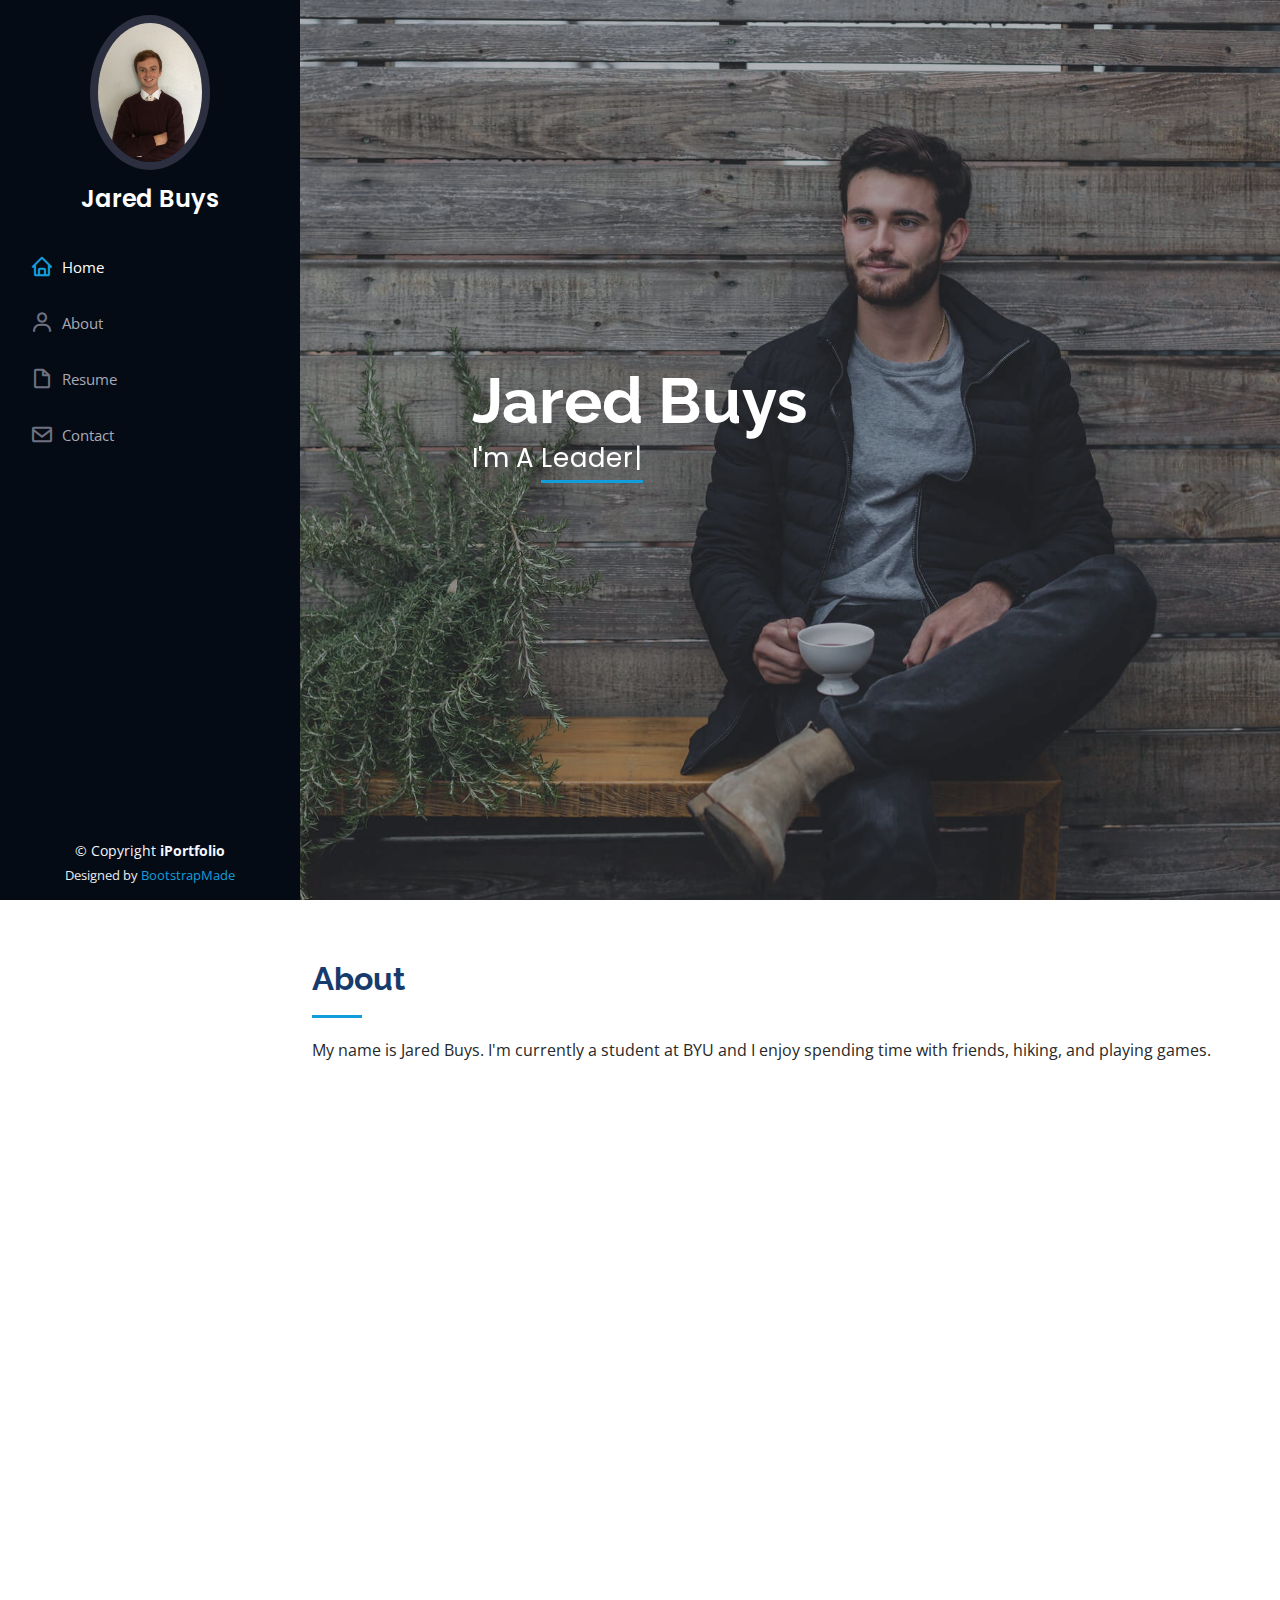
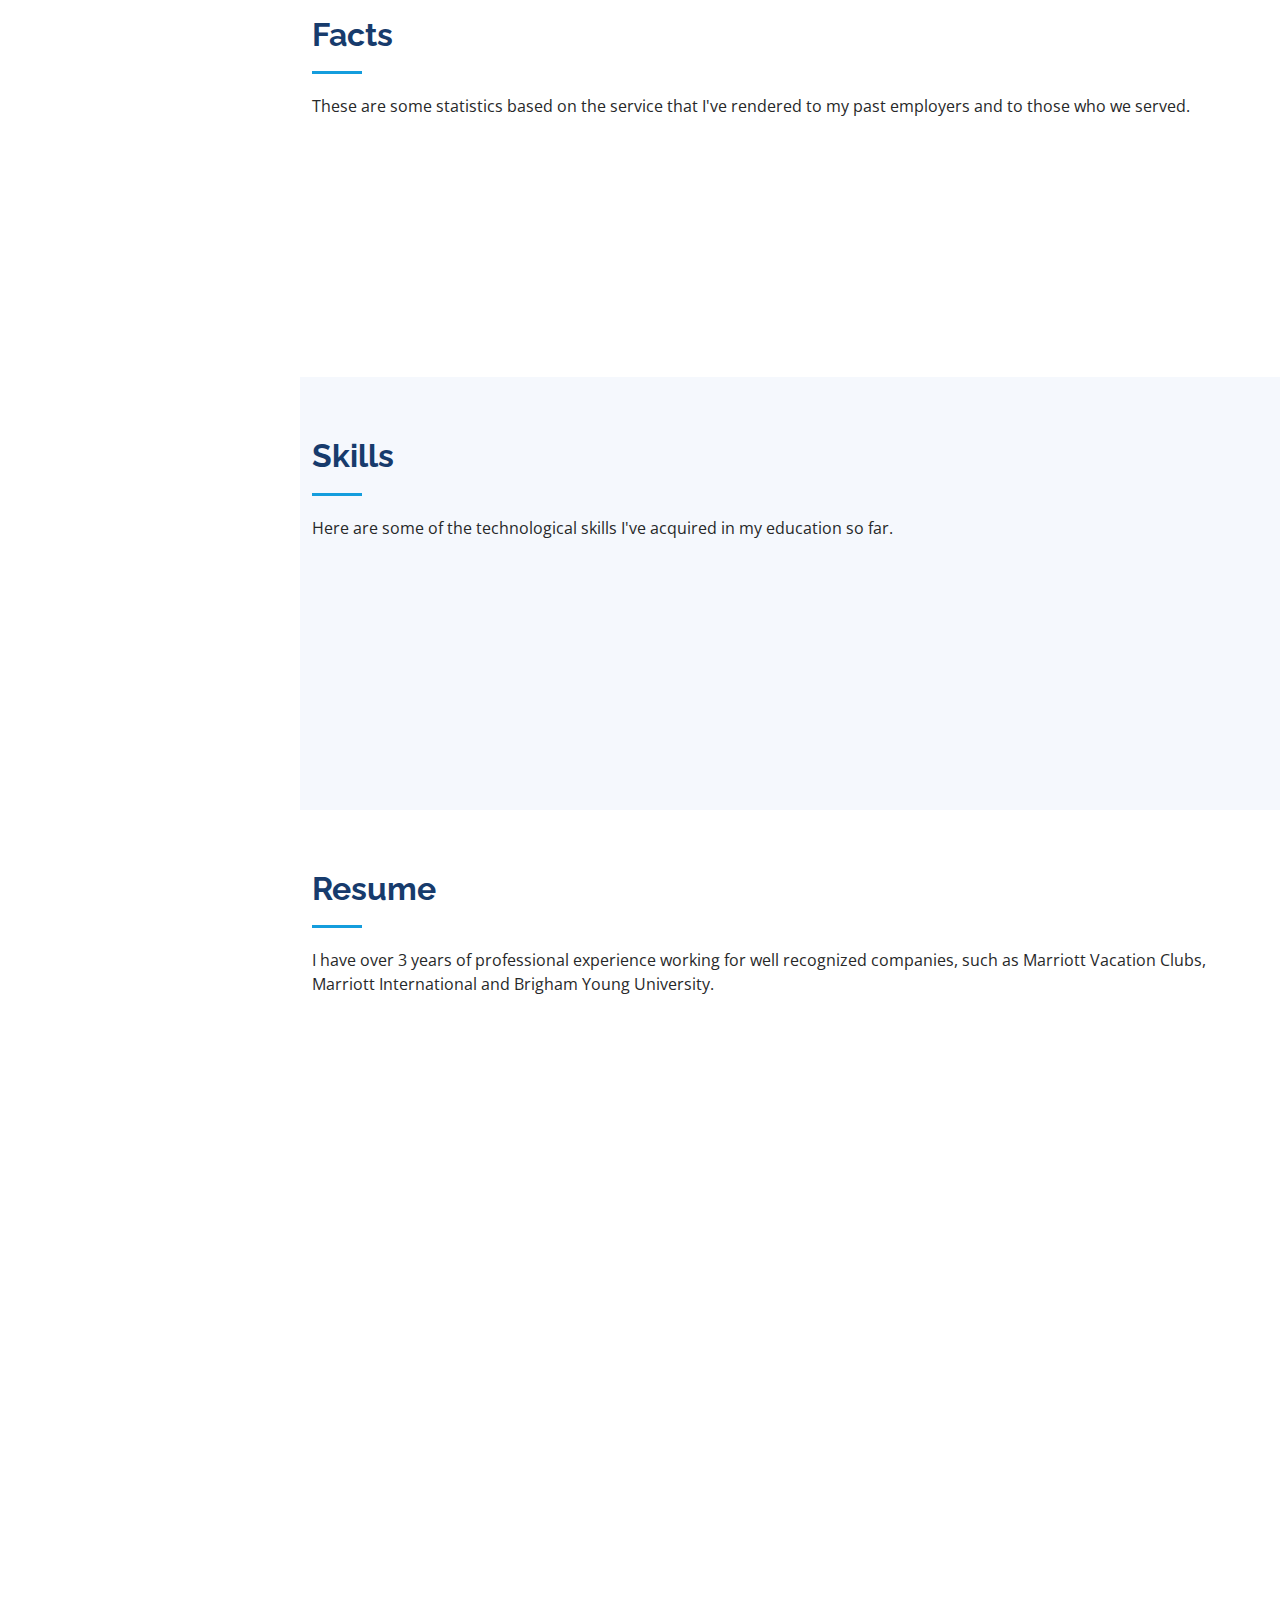
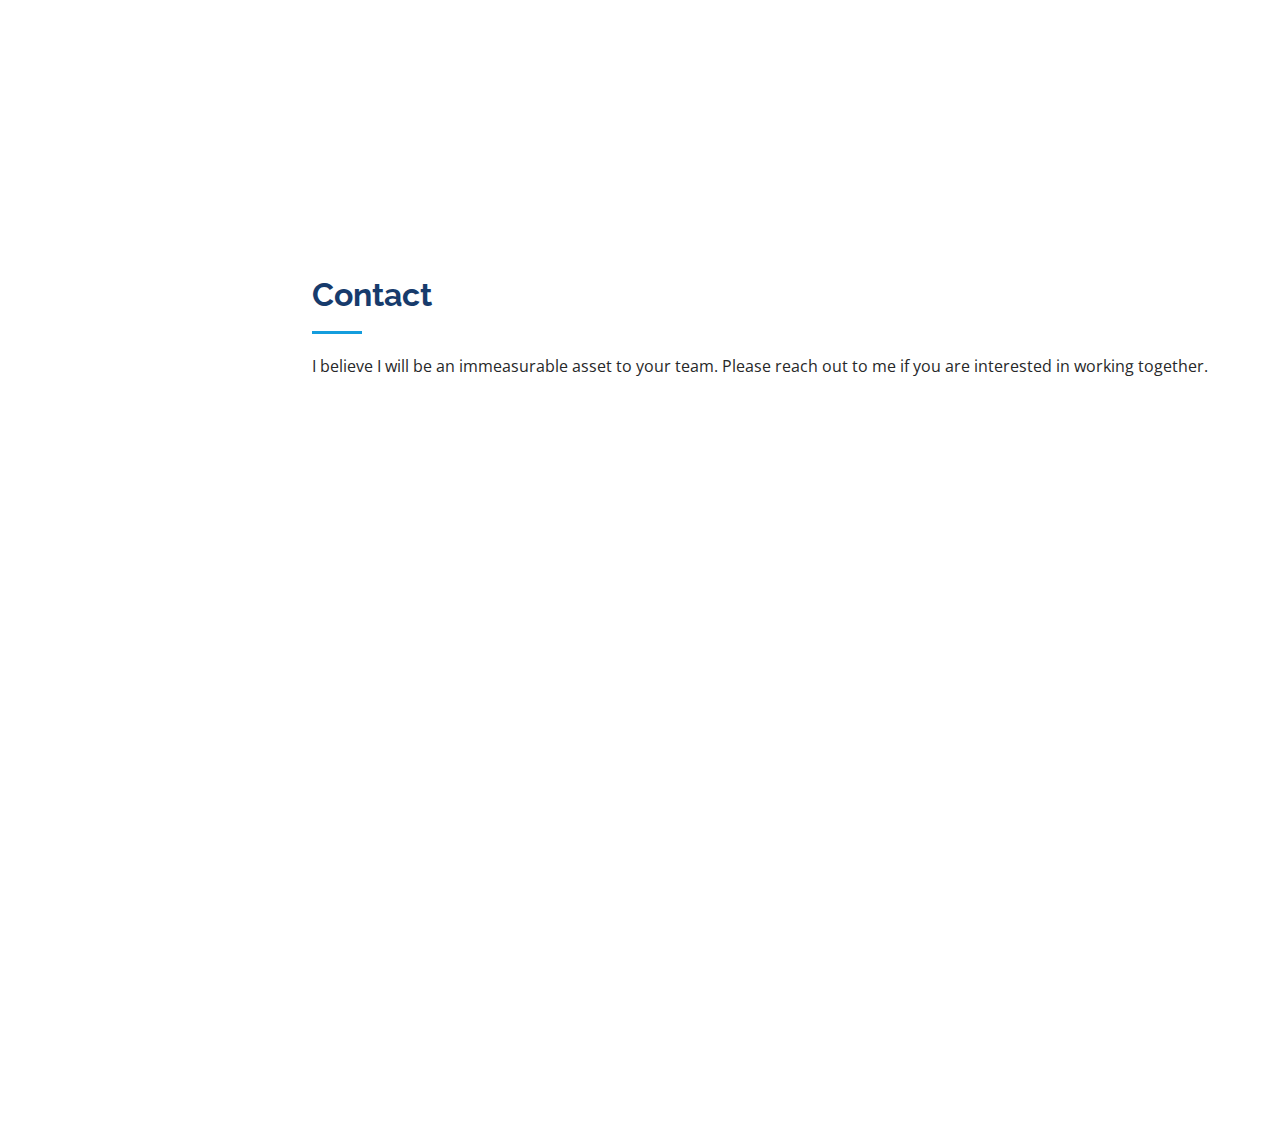
<file: index.html>
<!DOCTYPE html>
<html lang="en">

<head>
  <meta charset="utf-8">
  <meta content="width=device-width, initial-scale=1.0" name="viewport">

  <title>iPortfolio Bootstrap Template - Index</title>
  <meta content="" name="description">
  <meta content="" name="keywords">

  <!-- Favicons -->
  <link href="assets/img/favicon.png" rel="icon">
  <link href="assets/img/apple-touch-icon.png" rel="apple-touch-icon">

  <!-- Google Fonts -->
  <link href="https://fonts.googleapis.com/css?family=Open+Sans:300,300i,400,400i,600,600i,700,700i|Raleway:300,300i,400,400i,500,500i,600,600i,700,700i|Poppins:300,300i,400,400i,500,500i,600,600i,700,700i" rel="stylesheet">

  <!-- Vendor CSS Files -->
  <link href="assets/vendor/aos/aos.css" rel="stylesheet">
  <link href="assets/vendor/bootstrap/css/bootstrap.min.css" rel="stylesheet">
  <link href="assets/vendor/bootstrap-icons/bootstrap-icons.css" rel="stylesheet">
  <link href="assets/vendor/boxicons/css/boxicons.min.css" rel="stylesheet">
  <link href="assets/vendor/glightbox/css/glightbox.min.css" rel="stylesheet">
  <link href="assets/vendor/swiper/swiper-bundle.min.css" rel="stylesheet">

  <!-- Template Main CSS File -->
  <link href="assets/css/style.css" rel="stylesheet">

  <!-- =======================================================
  * Template Name: iPortfolio - v3.9.1
  * Template URL: https://bootstrapmade.com/iportfolio-bootstrap-portfolio-websites-template/
  * Author: BootstrapMade.com
  * License: https://bootstrapmade.com/license/
  ======================================================== -->
</head>

<body>

  <!-- ======= Mobile nav toggle button ======= -->
  <i class="bi bi-list mobile-nav-toggle d-xl-none"></i>

  <!-- ======= Header ======= -->
  <header id="header">
    <div class="d-flex flex-column">

      <div class="profile">
        <img src="Resume Picture.JPG" height="150" alt="" class="img-fluid rounded-circle">
        <h1 class="text-light"><a href="index.html">Jared Buys</a></h1>
        

      </div>

      <nav id="navbar" class="nav-menu navbar">
        <ul>
          <li><a href="#hero" class="nav-link scrollto active"><i class="bx bx-home"></i> <span>Home</span></a></li>
          <li><a href="#about" class="nav-link scrollto"><i class="bx bx-user"></i> <span>About</span></a></li>
          <li><a href="#resume" class="nav-link scrollto"><i class="bx bx-file-blank"></i> <span>Resume</span></a></li>
          <li><a href="#contact" class="nav-link scrollto"><i class="bx bx-envelope"></i> <span>Contact</span></a></li>
        </ul>
      </nav><!-- .nav-menu -->
    </div>
  </header><!-- End Header -->

  <!-- ======= Hero Section ======= -->
  <section id="hero" class="d-flex flex-column justify-content-center align-items-center">
    <div class="hero-container" data-aos="fade-in">
      <h1>Jared Buys</h1>
      <p>I'm A <span class="typed" data-typed-items="Leader, Hard-Worker, Programmer"></span></p>
    </div>
  </section><!-- End Hero -->

  <main id="main">

    <!-- ======= About Section ======= -->
    <section id="about" class="about">
      <div class="container">

        <div class="section-title">
          <h2>About</h2>
          <p>My name is Jared Buys. I'm currently a student at BYU and I enjoy spending time with friends, hiking, and playing games.</p>
        </div>

        <div class="row">
          <div class="col-lg-4" data-aos="fade-right">
            <img src="Resume Picture.JPG" height="150" class="img-fluid" alt="">
          </div>
          <div class="col-lg-8 pt-4 pt-lg-0 content" data-aos="fade-left">
            <h3>Hospitality Worker &amp; Student.</h3>
            <p class="fst-italic">
              My goal is to one day create my own resort at which people will seek out to make their vacation dreams a reality.
            </p>
            <div class="row">
              <div class="col-lg-6">
                <ul>
                  <li><i class="bi bi-chevron-right"></i> <strong>Birthday:</strong> <span>23 July 1993</span></li>
                  <li><i class="bi bi-chevron-right"></i> <strong>Website:</strong> <span>www.google.com</span></li>
                  <li><i class="bi bi-chevron-right"></i> <strong>Phone:</strong> <span>+1 567 789 1234</span></li>
                  <li><i class="bi bi-chevron-right"></i> <strong>City:</strong> <span>Tampa, FL, USA</span></li>
                </ul>
              </div>
              <div class="col-lg-6">
                <ul>
                  <li><i class="bi bi-chevron-right"></i> <strong>Age:</strong> <span>29</span></li>
                  <li><i class="bi bi-chevron-right"></i> <strong>Degree:</strong> <span>High School Diploma</span></li>
                  <li><i class="bi bi-chevron-right"></i> <strong>Email:</strong> <span>emailisawesome@example.com</span></li>
                  <li><i class="bi bi-chevron-right"></i> <strong>Freelance:</strong> <span>Available</span></li>
                </ul>
              </div>
            </div>
            <p>
              I'm available to work at nights and on weekends. You can reach my at my phone number, email, or current place of residence.
            </p>
          </div>
        </div>

      </div>
    </section><!-- End About Section -->

    <!-- ======= Facts Section ======= -->
    <section id="facts" class="facts">
      <div class="container">

        <div class="section-title">
          <h2>Facts</h2>
          <p>These are some statistics based on the service that I've rendered to my past employers and to those who we served.</p>
        </div>

        <div class="row no-gutters">

          <div class="col-lg-3 col-md-6 d-md-flex align-items-md-stretch" data-aos="fade-up">
            <div class="count-box">
              <i class="bi bi-emoji-smile"></i>
              <span data-purecounter-start="0" data-purecounter-end="10000" data-purecounter-duration="1" class="purecounter"></span>
              <p><strong>Happy Clients</strong> that I've served</p>
            </div>
          </div>

          <div class="col-lg-3 col-md-6 d-md-flex align-items-md-stretch" data-aos="fade-up" data-aos-delay="100">
            <div class="count-box">
              <i class="bi bi-journal-richtext"></i>
              <span data-purecounter-start="0" data-purecounter-end="21" data-purecounter-duration="1" class="purecounter"></span>
              <p><strong>Projects</strong> completed for my boss</p>
            </div>
          </div>

          <div class="col-lg-3 col-md-6 d-md-flex align-items-md-stretch" data-aos="fade-up" data-aos-delay="200">
            <div class="count-box">
              <i class="bi bi-headset"></i>
              <span data-purecounter-start="0" data-purecounter-end="11453" data-purecounter-duration="1" class="purecounter"></span>
              <p><strong>Hours Of Support</strong> given in my hours of work</p>
            </div>
          </div>

          <div class="col-lg-3 col-md-6 d-md-flex align-items-md-stretch" data-aos="fade-up" data-aos-delay="300">
            <div class="count-box">
              <i class="bi bi-people"></i>
              <span data-purecounter-start="0" data-purecounter-end="27" data-purecounter-duration="1" class="purecounter"></span>
              <p><strong>Hard Workers</strong> that have been part of my team</p>
            </div>
          </div>

        </div>

      </div>
    </section><!-- End Facts Section -->

    <!-- ======= Skills Section ======= -->
    <section id="skills" class="skills section-bg">
      <div class="container">

        <div class="section-title">
          <h2>Skills</h2>
          <p>Here are some of the technological skills I've acquired in my education so far.</p>
        </div>

        <div class="row skills-content">

          <div class="col-lg-6" data-aos="fade-up">

            <div class="progress">
              <span class="skill">HTML <i class="val">100%</i></span>
              <div class="progress-bar-wrap">
                <div class="progress-bar" role="progressbar" aria-valuenow="100" aria-valuemin="0" aria-valuemax="100"></div>
              </div>
            </div>

            <div class="progress">
              <span class="skill">CSS <i class="val">90%</i></span>
              <div class="progress-bar-wrap">
                <div class="progress-bar" role="progressbar" aria-valuenow="90" aria-valuemin="0" aria-valuemax="100"></div>
              </div>
            </div>

            <div class="progress">
              <span class="skill">Excel <i class="val">90%</i></span>
              <div class="progress-bar-wrap">
                <div class="progress-bar" role="progressbar" aria-valuenow="75" aria-valuemin="0" aria-valuemax="100"></div>
              </div>
            </div>

          </div>

          <div class="col-lg-6" data-aos="fade-up" data-aos-delay="100">

            <div class="progress">
              <span class="skill">PowerPoint <i class="val">85%</i></span>
              <div class="progress-bar-wrap">
                <div class="progress-bar" role="progressbar" aria-valuenow="80" aria-valuemin="0" aria-valuemax="100"></div>
              </div>
            </div>

            <div class="progress">
              <span class="skill">Microsoft Word <i class="val">100%</i></span>
              <div class="progress-bar-wrap">
                <div class="progress-bar" role="progressbar" aria-valuenow="90" aria-valuemin="0" aria-valuemax="100"></div>
              </div>
            </div>

            <div class="progress">
              <span class="skill">Photoshop <i class="val">55%</i></span>
              <div class="progress-bar-wrap">
                <div class="progress-bar" role="progressbar" aria-valuenow="55" aria-valuemin="0" aria-valuemax="100"></div>
              </div>
            </div>

          </div>

        </div>

      </div>
    </section><!-- End Skills Section -->

    <!-- ======= Resume Section ======= -->
    <section id="resume" class="resume">
      <div class="container">

        <div class="section-title">
          <h2>Resume</h2>
          <p>I have over 3 years of professional experience working for well recognized companies, such as Marriott Vacation Clubs, Marriott International and Brigham Young University.</p>
        </div>

        <div class="row">
          <div class="col-lg-6" data-aos="fade-up">
            <h3 class="resume-title">Sumary</h3>
            <div class="resume-item pb-0">
              <h4>Jared Buys</h4>
              <p><em>Innovative and deadline-driven Worker with 3+ years of experience designing and developing excellent guest and customer experiences.</em></p>
              <ul>
                <li>189 Cypress Tree Street, Santa Barbara, CA, 48615</li>
                <li>(841) 564 9151</li>
                <li>ilikeemail@somemail.com</li>
              </ul>
            </div>

            <h3 class="resume-title">Education</h3>
            <div class="resume-item">
              <h4>Some College &amp; Pre-Business</h4>
              <h5>2018 - 2019; 2021 - Present</h5>
              <p><em>Brigham Young University, Provo, UT, 84601</em></p>
              <p>I'm currently a student at BYU applying to the Experience Design and Management Program for this upcoming Fall.</p>
            </div>
            <div class="resume-item">
              <h4>High School Diploma</h4>
              <h5>2014 - 2018</h5>
              <p><em>Centennial High School; 1537 Main Street, Trenton, NJ, 30548</em></p>
              <p>I got a 3.75 GPA in high school and I excelled in Math and History subjects.</p>
            </div>
          </div>
          <div class="col-lg-6" data-aos="fade-up" data-aos-delay="100">
            <h3 class="resume-title">Professional Experience</h3>
            <div class="resume-item">
              <h4>Assistant Kiosk Manager</h4>
              <h5>2022</h5>
              <p><em>BYU, Provo, UT </em></p>
              <ul>
                <li>Lead a team of 13 employees to operate an on-campus convenience store and restaurant</li>
                <li>Ensured 300+ sandwiches and salads were ordered and stocked to sell per week. Ordered drinks and utensils  </li>
                
              </ul>
            </div>
            <div class="resume-item">
              <h4>Loss Prevention/Security Intern</h4>
              <h5>2018</h5>
              <p><em>Forest Retreat, Burlington, VT, 87015</em></p>
              <ul>
                <li>Managed pool deck.</li>
                <li>Fostered a safe environment for 300+ tenants</li>
                <li>As the intern for the loss prevention/security department, I patrolled the parking lot and pool area and made sure that only the guests were using the pool, and I ensured the security of the pool deck gates. </li>
                <li>After I began working there, theft on the pool deck dramatically decreased. Our security score also went up as a department, which meant that the guests had reported that they had felt safer due to our presence. </li>
              </ul>
            </div>
          </div>
        </div>

      </div>
    </section><!-- End Resume Section -->

 

    <!-- ======= Contact Section ======= -->
    <section id="contact" class="contact">
      <div class="container">

        <div class="section-title">
          <h2>Contact</h2>
          <p>I believe I will be an immeasurable asset to your team. Please reach out to me if you are interested in working together.</p>
        </div>

        <div class="row" data-aos="fade-in">

          <div class="col-lg-5 d-flex align-items-stretch">
            <div class="info">
              <div class="address">
                <i class="bi bi-geo-alt"></i>
                <h4>Location:</h4>
                <p>792 Elk Forest Road, Denver, CO, 19451 </p>
              </div>

              <div class="email">
                <i class="bi bi-envelope"></i>
                <h4>Email:</h4>
                <p>youshoulduseemail@seriously.com</p>
              </div>

              <div class="phone">
                <i class="bi bi-phone"></i>
                <h4>Call:</h4>
                <p>+1 158 756 0155</p>
              </div>

              <iframe src="https://www.google.com/maps/embed?pb=!1m14!1m8!1m3!1d12097.433213460943!2d-74.0062269!3d40.7101282!3m2!1i1024!2i768!4f13.1!3m3!1m2!1s0x0%3A0xb89d1fe6bc499443!2sDowntown+Conference+Center!5e0!3m2!1smk!2sbg!4v1539943755621" frameborder="0" style="border:0; width: 100%; height: 290px;" allowfullscreen></iframe>
            </div>

          </div>

          <div class="col-lg-7 mt-5 mt-lg-0 d-flex align-items-stretch">
            <form action="forms/contact.php" method="post" role="form" class="php-email-form">
              <div class="row">
                <div class="form-group col-md-6">
                  <label for="name">Your Name</label>
                  <input type="text" name="name" class="form-control" id="name" required>
                </div>
                <div class="form-group col-md-6">
                  <label for="name">Your Email</label>
                  <input type="email" class="form-control" name="email" id="email" required>
                </div>
              </div>
              <div class="form-group">
                <label for="name">Subject</label>
                <input type="text" class="form-control" name="subject" id="subject" required>
              </div>
              <div class="form-group">
                <label for="name">Message</label>
                <textarea class="form-control" name="message" rows="10" required></textarea>
              </div>
              <div class="my-3">
                <div class="loading">Loading</div>
                <div class="error-message"></div>
                <div class="sent-message">Your message has been sent. Thank you!</div>
              </div>
              <div class="text-center"><button type="submit">Send Message</button></div>
            </form>
          </div>

        </div>

      </div>
    </section><!-- End Contact Section -->

  </main><!-- End #main -->

  <!-- ======= Footer ======= -->
  <footer id="footer">
    <div class="container">
      <div class="copyright">
        &copy; Copyright <strong><span>iPortfolio</span></strong>
      </div>
      <div class="credits">
        <!-- All the links in the footer should remain intact. -->
        <!-- You can delete the links only if you purchased the pro version. -->
        <!-- Licensing information: https://bootstrapmade.com/license/ -->
        <!-- Purchase the pro version with working PHP/AJAX contact form: https://bootstrapmade.com/iportfolio-bootstrap-portfolio-websites-template/ -->
        Designed by <a href="https://bootstrapmade.com/">BootstrapMade</a>
      </div>
    </div>
  </footer><!-- End  Footer -->

  <a href="#" class="back-to-top d-flex align-items-center justify-content-center"><i class="bi bi-arrow-up-short"></i></a>

  <!-- Vendor JS Files -->
  <script src="assets/vendor/purecounter/purecounter_vanilla.js"></script>
  <script src="assets/vendor/aos/aos.js"></script>
  <script src="assets/vendor/bootstrap/js/bootstrap.bundle.min.js"></script>
  <script src="assets/vendor/glightbox/js/glightbox.min.js"></script>
  <script src="assets/vendor/isotope-layout/isotope.pkgd.min.js"></script>
  <script src="assets/vendor/swiper/swiper-bundle.min.js"></script>
  <script src="assets/vendor/typed.js/typed.min.js"></script>
  <script src="assets/vendor/waypoints/noframework.waypoints.js"></script>
  <script src="assets/vendor/php-email-form/validate.js"></script>

  <!-- Template Main JS File -->
  <script src="assets/js/main.js"></script>

</body>

</html>
</file>
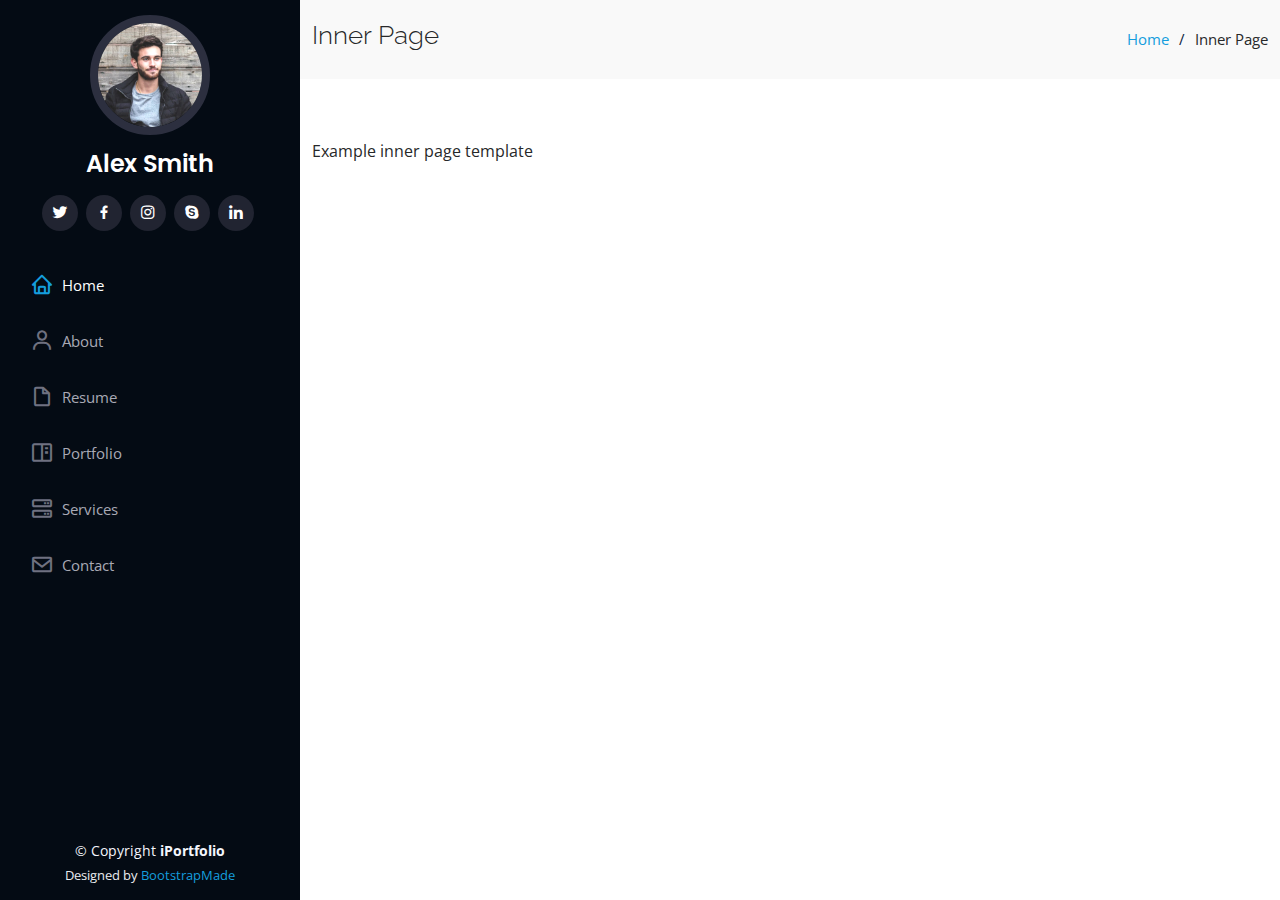
<file: inner-page.html>
<!DOCTYPE html>
<html lang="en">

<head>
  <meta charset="utf-8">
  <meta content="width=device-width, initial-scale=1.0" name="viewport">

  <title>Inner Page - iPortfolio Bootstrap Template</title>
  <meta content="" name="description">
  <meta content="" name="keywords">

  <!-- Favicons -->
  <link href="assets/img/favicon.png" rel="icon">
  <link href="assets/img/apple-touch-icon.png" rel="apple-touch-icon">

  <!-- Google Fonts -->
  <link href="https://fonts.googleapis.com/css?family=Open+Sans:300,300i,400,400i,600,600i,700,700i|Raleway:300,300i,400,400i,500,500i,600,600i,700,700i|Poppins:300,300i,400,400i,500,500i,600,600i,700,700i" rel="stylesheet">

  <!-- Vendor CSS Files -->
  <link href="assets/vendor/aos/aos.css" rel="stylesheet">
  <link href="assets/vendor/bootstrap/css/bootstrap.min.css" rel="stylesheet">
  <link href="assets/vendor/bootstrap-icons/bootstrap-icons.css" rel="stylesheet">
  <link href="assets/vendor/boxicons/css/boxicons.min.css" rel="stylesheet">
  <link href="assets/vendor/glightbox/css/glightbox.min.css" rel="stylesheet">
  <link href="assets/vendor/swiper/swiper-bundle.min.css" rel="stylesheet">

  <!-- Template Main CSS File -->
  <link href="assets/css/style.css" rel="stylesheet">

  <!-- =======================================================
  * Template Name: iPortfolio - v3.9.1
  * Template URL: https://bootstrapmade.com/iportfolio-bootstrap-portfolio-websites-template/
  * Author: BootstrapMade.com
  * License: https://bootstrapmade.com/license/
  ======================================================== -->
</head>

<body>

  <!-- ======= Mobile nav toggle button ======= -->
  <i class="bi bi-list mobile-nav-toggle d-xl-none"></i>

  <!-- ======= Header ======= -->
  <header id="header">
    <div class="d-flex flex-column">

      <div class="profile">
        <img src="assets/img/profile-img.jpg" alt="" class="img-fluid rounded-circle">
        <h1 class="text-light"><a href="index.html">Alex Smith</a></h1>
        <div class="social-links mt-3 text-center">
          <a href="#" class="twitter"><i class="bx bxl-twitter"></i></a>
          <a href="#" class="facebook"><i class="bx bxl-facebook"></i></a>
          <a href="#" class="instagram"><i class="bx bxl-instagram"></i></a>
          <a href="#" class="google-plus"><i class="bx bxl-skype"></i></a>
          <a href="#" class="linkedin"><i class="bx bxl-linkedin"></i></a>
        </div>
      </div>

      <nav id="navbar" class="nav-menu navbar">
        <ul>
          <li><a href="#hero" class="nav-link scrollto active"><i class="bx bx-home"></i> <span>Home</span></a></li>
          <li><a href="#about" class="nav-link scrollto"><i class="bx bx-user"></i> <span>About</span></a></li>
          <li><a href="#resume" class="nav-link scrollto"><i class="bx bx-file-blank"></i> <span>Resume</span></a></li>
          <li><a href="#portfolio" class="nav-link scrollto"><i class="bx bx-book-content"></i> <span>Portfolio</span></a></li>
          <li><a href="#services" class="nav-link scrollto"><i class="bx bx-server"></i> <span>Services</span></a></li>
          <li><a href="#contact" class="nav-link scrollto"><i class="bx bx-envelope"></i> <span>Contact</span></a></li>
        </ul>
      </nav><!-- .nav-menu -->
    </div>
  </header><!-- End Header -->

  <main id="main">

    <!-- ======= Breadcrumbs ======= -->
    <section class="breadcrumbs">
      <div class="container">

        <div class="d-flex justify-content-between align-items-center">
          <h2>Inner Page</h2>
          <ol>
            <li><a href="index.html">Home</a></li>
            <li>Inner Page</li>
          </ol>
        </div>

      </div>
    </section><!-- End Breadcrumbs -->

    <section class="inner-page">
      <div class="container">
        <p>
          Example inner page template
        </p>
      </div>
    </section>

  </main><!-- End #main -->

  <!-- ======= Footer ======= -->
  <footer id="footer">
    <div class="container">
      <div class="copyright">
        &copy; Copyright <strong><span>iPortfolio</span></strong>
      </div>
      <div class="credits">
        <!-- All the links in the footer should remain intact. -->
        <!-- You can delete the links only if you purchased the pro version. -->
        <!-- Licensing information: https://bootstrapmade.com/license/ -->
        <!-- Purchase the pro version with working PHP/AJAX contact form: https://bootstrapmade.com/iportfolio-bootstrap-portfolio-websites-template/ -->
        Designed by <a href="https://bootstrapmade.com/">BootstrapMade</a>
      </div>
    </div>
  </footer><!-- End  Footer -->

  <a href="#" class="back-to-top d-flex align-items-center justify-content-center"><i class="bi bi-arrow-up-short"></i></a>

  <!-- Vendor JS Files -->
  <script src="assets/vendor/purecounter/purecounter_vanilla.js"></script>
  <script src="assets/vendor/aos/aos.js"></script>
  <script src="assets/vendor/bootstrap/js/bootstrap.bundle.min.js"></script>
  <script src="assets/vendor/glightbox/js/glightbox.min.js"></script>
  <script src="assets/vendor/isotope-layout/isotope.pkgd.min.js"></script>
  <script src="assets/vendor/swiper/swiper-bundle.min.js"></script>
  <script src="assets/vendor/typed.js/typed.min.js"></script>
  <script src="assets/vendor/waypoints/noframework.waypoints.js"></script>
  <script src="assets/vendor/php-email-form/validate.js"></script>

  <!-- Template Main JS File -->
  <script src="assets/js/main.js"></script>

</body>

</html>
</file>
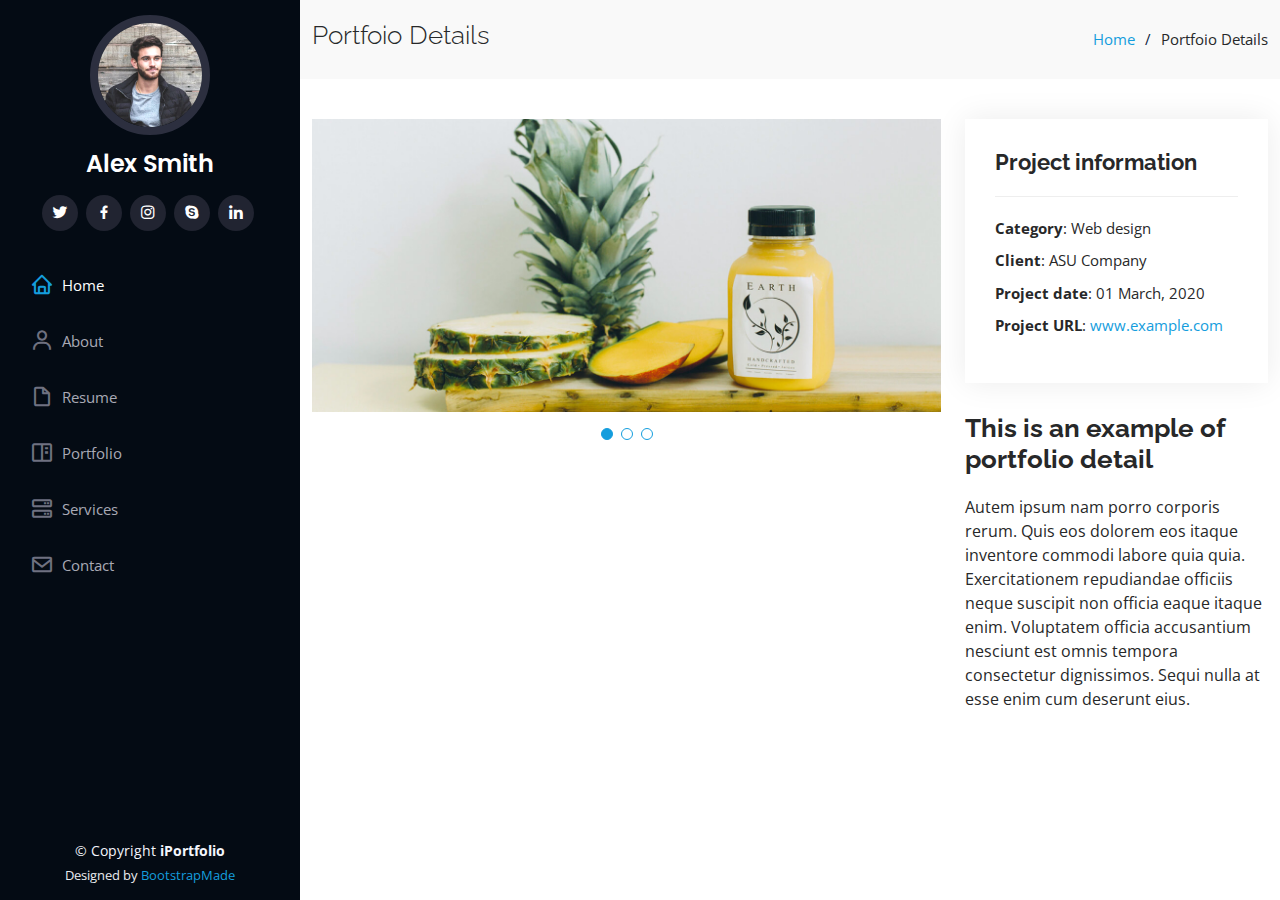
<file: portfolio-details.html>
<!DOCTYPE html>
<html lang="en">

<head>
  <meta charset="utf-8">
  <meta content="width=device-width, initial-scale=1.0" name="viewport">

  <title>Portfolio Details - iPortfolio Bootstrap Template</title>
  <meta content="" name="description">
  <meta content="" name="keywords">

  <!-- Favicons -->
  <link href="assets/img/favicon.png" rel="icon">
  <link href="assets/img/apple-touch-icon.png" rel="apple-touch-icon">

  <!-- Google Fonts -->
  <link href="https://fonts.googleapis.com/css?family=Open+Sans:300,300i,400,400i,600,600i,700,700i|Raleway:300,300i,400,400i,500,500i,600,600i,700,700i|Poppins:300,300i,400,400i,500,500i,600,600i,700,700i" rel="stylesheet">

  <!-- Vendor CSS Files -->
  <link href="assets/vendor/aos/aos.css" rel="stylesheet">
  <link href="assets/vendor/bootstrap/css/bootstrap.min.css" rel="stylesheet">
  <link href="assets/vendor/bootstrap-icons/bootstrap-icons.css" rel="stylesheet">
  <link href="assets/vendor/boxicons/css/boxicons.min.css" rel="stylesheet">
  <link href="assets/vendor/glightbox/css/glightbox.min.css" rel="stylesheet">
  <link href="assets/vendor/swiper/swiper-bundle.min.css" rel="stylesheet">

  <!-- Template Main CSS File -->
  <link href="assets/css/style.css" rel="stylesheet">

  <!-- =======================================================
  * Template Name: iPortfolio - v3.9.1
  * Template URL: https://bootstrapmade.com/iportfolio-bootstrap-portfolio-websites-template/
  * Author: BootstrapMade.com
  * License: https://bootstrapmade.com/license/
  ======================================================== -->
</head>

<body>

  <!-- ======= Mobile nav toggle button ======= -->
  <i class="bi bi-list mobile-nav-toggle d-xl-none"></i>

  <!-- ======= Header ======= -->
  <header id="header">
    <div class="d-flex flex-column">

      <div class="profile">
        <img src="assets/img/profile-img.jpg" alt="" class="img-fluid rounded-circle">
        <h1 class="text-light"><a href="index.html">Alex Smith</a></h1>
        <div class="social-links mt-3 text-center">
          <a href="#" class="twitter"><i class="bx bxl-twitter"></i></a>
          <a href="#" class="facebook"><i class="bx bxl-facebook"></i></a>
          <a href="#" class="instagram"><i class="bx bxl-instagram"></i></a>
          <a href="#" class="google-plus"><i class="bx bxl-skype"></i></a>
          <a href="#" class="linkedin"><i class="bx bxl-linkedin"></i></a>
        </div>
      </div>

      <nav id="navbar" class="nav-menu navbar">
        <ul>
          <li><a href="#hero" class="nav-link scrollto active"><i class="bx bx-home"></i> <span>Home</span></a></li>
          <li><a href="#about" class="nav-link scrollto"><i class="bx bx-user"></i> <span>About</span></a></li>
          <li><a href="#resume" class="nav-link scrollto"><i class="bx bx-file-blank"></i> <span>Resume</span></a></li>
          <li><a href="#portfolio" class="nav-link scrollto"><i class="bx bx-book-content"></i> <span>Portfolio</span></a></li>
          <li><a href="#services" class="nav-link scrollto"><i class="bx bx-server"></i> <span>Services</span></a></li>
          <li><a href="#contact" class="nav-link scrollto"><i class="bx bx-envelope"></i> <span>Contact</span></a></li>
        </ul>
      </nav><!-- .nav-menu -->
    </div>
  </header><!-- End Header -->

  <main id="main">

    <!-- ======= Breadcrumbs ======= -->
    <section id="breadcrumbs" class="breadcrumbs">
      <div class="container">

        <div class="d-flex justify-content-between align-items-center">
          <h2>Portfoio Details</h2>
          <ol>
            <li><a href="index.html">Home</a></li>
            <li>Portfoio Details</li>
          </ol>
        </div>

      </div>
    </section><!-- End Breadcrumbs -->

    <!-- ======= Portfolio Details Section ======= -->
    <section id="portfolio-details" class="portfolio-details">
      <div class="container">

        <div class="row gy-4">

          <div class="col-lg-8">
            <div class="portfolio-details-slider swiper">
              <div class="swiper-wrapper align-items-center">

                <div class="swiper-slide">
                  <img src="assets/img/portfolio/portfolio-details-1.jpg" alt="">
                </div>

                <div class="swiper-slide">
                  <img src="assets/img/portfolio/portfolio-details-2.jpg" alt="">
                </div>

                <div class="swiper-slide">
                  <img src="assets/img/portfolio/portfolio-details-3.jpg" alt="">
                </div>

              </div>
              <div class="swiper-pagination"></div>
            </div>
          </div>

          <div class="col-lg-4">
            <div class="portfolio-info">
              <h3>Project information</h3>
              <ul>
                <li><strong>Category</strong>: Web design</li>
                <li><strong>Client</strong>: ASU Company</li>
                <li><strong>Project date</strong>: 01 March, 2020</li>
                <li><strong>Project URL</strong>: <a href="#">www.example.com</a></li>
              </ul>
            </div>
            <div class="portfolio-description">
              <h2>This is an example of portfolio detail</h2>
              <p>
                Autem ipsum nam porro corporis rerum. Quis eos dolorem eos itaque inventore commodi labore quia quia. Exercitationem repudiandae officiis neque suscipit non officia eaque itaque enim. Voluptatem officia accusantium nesciunt est omnis tempora consectetur dignissimos. Sequi nulla at esse enim cum deserunt eius.
              </p>
            </div>
          </div>

        </div>

      </div>
    </section><!-- End Portfolio Details Section -->

  </main><!-- End #main -->

  <!-- ======= Footer ======= -->
  <footer id="footer">
    <div class="container">
      <div class="copyright">
        &copy; Copyright <strong><span>iPortfolio</span></strong>
      </div>
      <div class="credits">
        <!-- All the links in the footer should remain intact. -->
        <!-- You can delete the links only if you purchased the pro version. -->
        <!-- Licensing information: https://bootstrapmade.com/license/ -->
        <!-- Purchase the pro version with working PHP/AJAX contact form: https://bootstrapmade.com/iportfolio-bootstrap-portfolio-websites-template/ -->
        Designed by <a href="https://bootstrapmade.com/">BootstrapMade</a>
      </div>
    </div>
  </footer><!-- End  Footer -->

  <a href="#" class="back-to-top d-flex align-items-center justify-content-center"><i class="bi bi-arrow-up-short"></i></a>

  <!-- Vendor JS Files -->
  <script src="assets/vendor/purecounter/purecounter_vanilla.js"></script>
  <script src="assets/vendor/aos/aos.js"></script>
  <script src="assets/vendor/bootstrap/js/bootstrap.bundle.min.js"></script>
  <script src="assets/vendor/glightbox/js/glightbox.min.js"></script>
  <script src="assets/vendor/isotope-layout/isotope.pkgd.min.js"></script>
  <script src="assets/vendor/swiper/swiper-bundle.min.js"></script>
  <script src="assets/vendor/typed.js/typed.min.js"></script>
  <script src="assets/vendor/waypoints/noframework.waypoints.js"></script>
  <script src="assets/vendor/php-email-form/validate.js"></script>

  <!-- Template Main JS File -->
  <script src="assets/js/main.js"></script>

</body>

</html>
</file>
<file: assets/css/style.css>
/**
* Template Name: iPortfolio - v3.9.1
* Template URL: https://bootstrapmade.com/iportfolio-bootstrap-portfolio-websites-template/
* Author: BootstrapMade.com
* License: https://bootstrapmade.com/license/
*/

/*--------------------------------------------------------------
# General
--------------------------------------------------------------*/
body {
  font-family: "Open Sans", sans-serif;
  color: #272829;
}

a {
  color: #149ddd;
  text-decoration: none;
}

a:hover {
  color: #37b3ed;
  text-decoration: none;
}

h1,
h2,
h3,
h4,
h5,
h6 {
  font-family: "Raleway", sans-serif;
}

/*--------------------------------------------------------------
# Back to top button
--------------------------------------------------------------*/
.back-to-top {
  position: fixed;
  visibility: hidden;
  opacity: 0;
  right: 15px;
  bottom: 15px;
  z-index: 996;
  background: #149ddd;
  width: 40px;
  height: 40px;
  border-radius: 50px;
  transition: all 0.4s;
}

.back-to-top i {
  font-size: 28px;
  color: #fff;
  line-height: 0;
}

.back-to-top:hover {
  background: #2eafec;
  color: #fff;
}

.back-to-top.active {
  visibility: visible;
  opacity: 1;
}

/*--------------------------------------------------------------
# Header
--------------------------------------------------------------*/
#header {
  position: fixed;
  top: 0;
  left: 0;
  bottom: 0;
  width: 300px;
  transition: all ease-in-out 0.5s;
  z-index: 9997;
  transition: all 0.5s;
  padding: 0 15px;
  background: #040b14;
  overflow-y: auto;
}

#header .profile img {
  margin: 15px auto;
  display: block;
  width: 120px;
  border: 8px solid #2c2f3f;
}

#header .profile h1 {
  font-size: 24px;
  margin: 0;
  padding: 0;
  font-weight: 600;
  -moz-text-align-last: center;
  text-align-last: center;
  font-family: "Poppins", sans-serif;
}

#header .profile h1 a,
#header .profile h1 a:hover {
  color: #fff;
  text-decoration: none;
}

#header .profile .social-links a {
  font-size: 18px;
  display: inline-block;
  background: #212431;
  color: #fff;
  line-height: 1;
  padding: 8px 0;
  margin-right: 4px;
  border-radius: 50%;
  text-align: center;
  width: 36px;
  height: 36px;
  transition: 0.3s;
}

#header .profile .social-links a:hover {
  background: #149ddd;
  color: #fff;
  text-decoration: none;
}

#main {
  margin-left: 300px;
}

@media (max-width: 1199px) {
  #header {
    left: -300px;
  }

  #main {
    margin-left: 0;
  }
}

/*--------------------------------------------------------------
# Navigation Menu
--------------------------------------------------------------*/
/* Desktop Navigation */
.nav-menu {
  padding: 30px 0 0 0;
}

.nav-menu * {
  margin: 0;
  padding: 0;
  list-style: none;
}

.nav-menu>ul>li {
  position: relative;
  white-space: nowrap;
}

.nav-menu a,
.nav-menu a:focus {
  display: flex;
  align-items: center;
  color: #a8a9b4;
  padding: 12px 15px;
  margin-bottom: 8px;
  transition: 0.3s;
  font-size: 15px;
}

.nav-menu a i,
.nav-menu a:focus i {
  font-size: 24px;
  padding-right: 8px;
  color: #6f7180;
}

.nav-menu a:hover,
.nav-menu .active,
.nav-menu .active:focus,
.nav-menu li:hover>a {
  text-decoration: none;
  color: #fff;
}

.nav-menu a:hover i,
.nav-menu .active i,
.nav-menu .active:focus i,
.nav-menu li:hover>a i {
  color: #149ddd;
}

/* Mobile Navigation */
.mobile-nav-toggle {
  position: fixed;
  right: 15px;
  top: 15px;
  z-index: 9998;
  border: 0;
  font-size: 24px;
  transition: all 0.4s;
  outline: none !important;
  background-color: #149ddd;
  color: #fff;
  width: 40px;
  height: 40px;
  display: inline-flex;
  align-items: center;
  justify-content: center;
  line-height: 0;
  border-radius: 50px;
  cursor: pointer;
}

.mobile-nav-active {
  overflow: hidden;
}

.mobile-nav-active #header {
  left: 0;
}

/*--------------------------------------------------------------
# Hero Section
--------------------------------------------------------------*/
#hero {
  width: 100%;
  height: 100vh;
  background: url("../img/hero-bg.jpg") top center;
  background-size: cover;
}

#hero:before {
  content: "";
  background: rgba(5, 13, 24, 0.3);
  position: absolute;
  bottom: 0;
  top: 0;
  left: 0;
  right: 0;
  z-index: 1;
}

#hero .hero-container {
  position: relative;
  z-index: 2;
  min-width: 300px;
}

#hero h1 {
  margin: 0 0 10px 0;
  font-size: 64px;
  font-weight: 700;
  line-height: 56px;
  color: #fff;
}

#hero p {
  color: #fff;
  margin-bottom: 50px;
  font-size: 26px;
  font-family: "Poppins", sans-serif;
}

#hero p span {
  color: #fff;
  padding-bottom: 4px;
  letter-spacing: 1px;
  border-bottom: 3px solid #149ddd;
}

@media (min-width: 1024px) {
  #hero {
    background-attachment: fixed;
  }
}

@media (max-width: 768px) {
  #hero h1 {
    font-size: 28px;
    line-height: 36px;
  }

  #hero h2 {
    font-size: 18px;
    line-height: 24px;
    margin-bottom: 30px;
  }
}

/*--------------------------------------------------------------
# Sections General
--------------------------------------------------------------*/
section {
  padding: 60px 0;
  overflow: hidden;
}

.section-bg {
  background: #f5f8fd;
}

.section-title {
  padding-bottom: 30px;
}

.section-title h2 {
  font-size: 32px;
  font-weight: bold;
  margin-bottom: 20px;
  padding-bottom: 20px;
  position: relative;
  color: #173b6c;
}

.section-title h2::after {
  content: "";
  position: absolute;
  display: block;
  width: 50px;
  height: 3px;
  background: #149ddd;
  bottom: 0;
  left: 0;
}

.section-title p {
  margin-bottom: 0;
}

/*--------------------------------------------------------------
# About
--------------------------------------------------------------*/
.about .content h3 {
  font-weight: 700;
  font-size: 26px;
  color: #173b6c;
}

.about .content ul {
  list-style: none;
  padding: 0;
}

.about .content ul li {
  margin-bottom: 20px;
  display: flex;
  align-items: center;
}

.about .content ul strong {
  margin-right: 10px;
}

.about .content ul i {
  font-size: 16px;
  margin-right: 5px;
  color: #149ddd;
  line-height: 0;
}

.about .content p:last-child {
  margin-bottom: 0;
}

/*--------------------------------------------------------------
# Facts
--------------------------------------------------------------*/
.facts {
  padding-bottom: 30px;
}

.facts .count-box {
  padding: 30px;
  width: 100%;
}

.facts .count-box i {
  display: block;
  font-size: 44px;
  color: #149ddd;
  float: left;
  line-height: 0;
}

.facts .count-box span {
  font-size: 48px;
  line-height: 40px;
  display: block;
  font-weight: 700;
  color: #050d18;
  margin-left: 60px;
}

.facts .count-box p {
  padding: 15px 0 0 0;
  margin: 0 0 0 60px;
  font-family: "Raleway", sans-serif;
  font-size: 14px;
  color: #122f57;
}

.facts .count-box a {
  font-weight: 600;
  display: block;
  margin-top: 20px;
  color: #122f57;
  font-size: 15px;
  font-family: "Poppins", sans-serif;
  transition: ease-in-out 0.3s;
}

.facts .count-box a:hover {
  color: #1f5297;
}

/*--------------------------------------------------------------
# Akills
--------------------------------------------------------------*/
.skills .progress {
  height: 60px;
  display: block;
  background: none;
  border-radius: 0;
}

.skills .progress .skill {
  padding: 0;
  margin: 0 0 6px 0;
  text-transform: uppercase;
  display: block;
  font-weight: 600;
  font-family: "Poppins", sans-serif;
  color: #050d18;
}

.skills .progress .skill .val {
  float: right;
  font-style: normal;
}

.skills .progress-bar-wrap {
  background: #dce8f8;
  height: 10px;
}

.skills .progress-bar {
  width: 1px;
  height: 10px;
  transition: 0.9s;
  background-color: #149ddd;
}

/*--------------------------------------------------------------
# Resume
--------------------------------------------------------------*/
.resume .resume-title {
  font-size: 26px;
  font-weight: 700;
  margin-top: 20px;
  margin-bottom: 20px;
  color: #050d18;
}

.resume .resume-item {
  padding: 0 0 20px 20px;
  margin-top: -2px;
  border-left: 2px solid #1f5297;
  position: relative;
}

.resume .resume-item h4 {
  line-height: 18px;
  font-size: 18px;
  font-weight: 600;
  text-transform: uppercase;
  font-family: "Poppins", sans-serif;
  color: #050d18;
  margin-bottom: 10px;
}

.resume .resume-item h5 {
  font-size: 16px;
  background: #e4edf9;
  padding: 5px 15px;
  display: inline-block;
  font-weight: 600;
  margin-bottom: 10px;
}

.resume .resume-item ul {
  padding-left: 20px;
}

.resume .resume-item ul li {
  padding-bottom: 10px;
}

.resume .resume-item:last-child {
  padding-bottom: 0;
}

.resume .resume-item::before {
  content: "";
  position: absolute;
  width: 16px;
  height: 16px;
  border-radius: 50px;
  left: -9px;
  top: 0;
  background: #fff;
  border: 2px solid #1f5297;
}

/*--------------------------------------------------------------
# Portfolio
--------------------------------------------------------------*/
.portfolio .portfolio-item {
  margin-bottom: 30px;
}

.portfolio #portfolio-flters {
  padding: 0;
  margin: 0 auto 35px auto;
  list-style: none;
  text-align: center;
  background: #fff;
  border-radius: 50px;
  padding: 2px 15px;
}

.portfolio #portfolio-flters li {
  cursor: pointer;
  display: inline-block;
  padding: 10px 15px 8px 15px;
  font-size: 14px;
  font-weight: 600;
  line-height: 1;
  text-transform: uppercase;
  color: #272829;
  margin-bottom: 5px;
  transition: all 0.3s ease-in-out;
}

.portfolio #portfolio-flters li:hover,
.portfolio #portfolio-flters li.filter-active {
  color: #149ddd;
}

.portfolio #portfolio-flters li:last-child {
  margin-right: 0;
}

.portfolio .portfolio-wrap {
  transition: 0.3s;
  position: relative;
  overflow: hidden;
  z-index: 1;
}

.portfolio .portfolio-wrap::before {
  content: "";
  background: rgba(255, 255, 255, 0.5);
  position: absolute;
  left: 0;
  right: 0;
  top: 0;
  bottom: 0;
  transition: all ease-in-out 0.3s;
  z-index: 2;
  opacity: 0;
}

.portfolio .portfolio-wrap .portfolio-links {
  opacity: 1;
  left: 0;
  right: 0;
  bottom: -60px;
  z-index: 3;
  position: absolute;
  transition: all ease-in-out 0.3s;
  display: flex;
  justify-content: center;
}

.portfolio .portfolio-wrap .portfolio-links a {
  color: #fff;
  font-size: 28px;
  text-align: center;
  background: rgba(20, 157, 221, 0.75);
  transition: 0.3s;
  width: 50%;
}

.portfolio .portfolio-wrap .portfolio-links a:hover {
  background: rgba(20, 157, 221, 0.95);
}

.portfolio .portfolio-wrap .portfolio-links a+a {
  border-left: 1px solid #37b3ed;
}

.portfolio .portfolio-wrap:hover::before {
  top: 0;
  left: 0;
  right: 0;
  bottom: 0;
  opacity: 1;
}

.portfolio .portfolio-wrap:hover .portfolio-links {
  opacity: 1;
  bottom: 0;
}

/*--------------------------------------------------------------
# Portfolio Details
--------------------------------------------------------------*/
.portfolio-details {
  padding-top: 40px;
}

.portfolio-details .portfolio-details-slider img {
  width: 100%;
}

.portfolio-details .portfolio-details-slider .swiper-pagination {
  margin-top: 20px;
  position: relative;
}

.portfolio-details .portfolio-details-slider .swiper-pagination .swiper-pagination-bullet {
  width: 12px;
  height: 12px;
  background-color: #fff;
  opacity: 1;
  border: 1px solid #149ddd;
}

.portfolio-details .portfolio-details-slider .swiper-pagination .swiper-pagination-bullet-active {
  background-color: #149ddd;
}

.portfolio-details .portfolio-info {
  padding: 30px;
  box-shadow: 0px 0 30px rgba(5, 13, 24, 0.08);
}

.portfolio-details .portfolio-info h3 {
  font-size: 22px;
  font-weight: 700;
  margin-bottom: 20px;
  padding-bottom: 20px;
  border-bottom: 1px solid #eee;
}

.portfolio-details .portfolio-info ul {
  list-style: none;
  padding: 0;
  font-size: 15px;
}

.portfolio-details .portfolio-info ul li+li {
  margin-top: 10px;
}

.portfolio-details .portfolio-description {
  padding-top: 30px;
}

.portfolio-details .portfolio-description h2 {
  font-size: 26px;
  font-weight: 700;
  margin-bottom: 20px;
}

.portfolio-details .portfolio-description p {
  padding: 0;
}

/*--------------------------------------------------------------
# Services
--------------------------------------------------------------*/
.services .icon-box {
  margin-bottom: 20px;
}

.services .icon {
  float: left;
  display: flex;
  align-items: center;
  justify-content: center;
  width: 54px;
  height: 54px;
  background: #149ddd;
  border-radius: 50%;
  transition: 0.5s;
  border: 1px solid #149ddd;
}

.services .icon i {
  color: #fff;
  font-size: 24px;
  line-height: 0;
}

.services .icon-box:hover .icon {
  background: #fff;
}

.services .icon-box:hover .icon i {
  color: #149ddd;
}

.services .title {
  margin-left: 80px;
  font-weight: 700;
  margin-bottom: 15px;
  font-size: 18px;
}

.services .title a {
  color: #343a40;
}

.services .title a:hover {
  color: #149ddd;
}

.services .description {
  margin-left: 80px;
  line-height: 24px;
  font-size: 14px;
}

/*--------------------------------------------------------------
# Testimonials
--------------------------------------------------------------*/
.testimonials .testimonials-carousel,
.testimonials .testimonials-slider {
  overflow: hidden;
}

.testimonials .testimonial-item {
  box-sizing: content-box;
  text-align: center;
  min-height: 320px;
}

.testimonials .testimonial-item .testimonial-img {
  width: 90px;
  border-radius: 50%;
  margin: 0 auto;
}

.testimonials .testimonial-item h3 {
  font-size: 18px;
  font-weight: bold;
  margin: 10px 0 5px 0;
  color: #111;
}

.testimonials .testimonial-item h4 {
  font-size: 14px;
  color: #999;
  margin: 0;
}

.testimonials .testimonial-item .quote-icon-left,
.testimonials .testimonial-item .quote-icon-right {
  color: #c3e8fa;
  font-size: 26px;
}

.testimonials .testimonial-item .quote-icon-left {
  display: inline-block;
  left: -5px;
  position: relative;
}

.testimonials .testimonial-item .quote-icon-right {
  display: inline-block;
  right: -5px;
  position: relative;
  top: 10px;
}

.testimonials .testimonial-item p {
  font-style: italic;
  margin: 0 15px 15px 15px;
  padding: 20px;
  background: #fff;
  position: relative;
  margin-bottom: 35px;
  border-radius: 6px;
  box-shadow: 0px 2px 15px rgba(0, 0, 0, 0.1);
}

.testimonials .testimonial-item p::after {
  content: "";
  width: 0;
  height: 0;
  border-top: 20px solid #fff;
  border-right: 20px solid transparent;
  border-left: 20px solid transparent;
  position: absolute;
  bottom: -20px;
  left: calc(50% - 20px);
}

.testimonials .swiper-pagination {
  margin-top: 20px;
  position: relative;
}

.testimonials .swiper-pagination .swiper-pagination-bullet {
  width: 12px;
  height: 12px;
  background-color: #fff;
  opacity: 1;
  border: 1px solid #149ddd;
}

.testimonials .swiper-pagination .swiper-pagination-bullet-active {
  background-color: #149ddd;
}

/*--------------------------------------------------------------
# Contact
--------------------------------------------------------------*/
.contact {
  padding-bottom: 130px;
}

.contact .info {
  padding: 30px;
  background: #fff;
  width: 100%;
  box-shadow: 0 0 24px 0 rgba(0, 0, 0, 0.12);
}

.contact .info i {
  font-size: 20px;
  color: #149ddd;
  float: left;
  width: 44px;
  height: 44px;
  background: #dff3fc;
  display: flex;
  justify-content: center;
  align-items: center;
  border-radius: 50px;
  transition: all 0.3s ease-in-out;
}

.contact .info h4 {
  padding: 0 0 0 60px;
  font-size: 22px;
  font-weight: 600;
  margin-bottom: 5px;
  color: #050d18;
}

.contact .info p {
  padding: 0 0 10px 60px;
  margin-bottom: 20px;
  font-size: 14px;
  color: #173b6c;
}

.contact .info .email p {
  padding-top: 5px;
}

.contact .info .social-links {
  padding-left: 60px;
}

.contact .info .social-links a {
  font-size: 18px;
  display: inline-block;
  background: #333;
  color: #fff;
  line-height: 1;
  padding: 8px 0;
  border-radius: 50%;
  text-align: center;
  width: 36px;
  height: 36px;
  transition: 0.3s;
  margin-right: 10px;
}

.contact .info .social-links a:hover {
  background: #149ddd;
  color: #fff;
}

.contact .info .email:hover i,
.contact .info .address:hover i,
.contact .info .phone:hover i {
  background: #149ddd;
  color: #fff;
}

.contact .php-email-form {
  width: 100%;
  padding: 30px;
  background: #fff;
  box-shadow: 0 0 24px 0 rgba(0, 0, 0, 0.12);
}

.contact .php-email-form .form-group {
  padding-bottom: 8px;
}

.contact .php-email-form .validate {
  display: none;
  color: red;
  margin: 0 0 15px 0;
  font-weight: 400;
  font-size: 13px;
}

.contact .php-email-form .error-message {
  display: none;
  color: #fff;
  background: #ed3c0d;
  text-align: left;
  padding: 15px;
  font-weight: 600;
}

.contact .php-email-form .error-message br+br {
  margin-top: 25px;
}

.contact .php-email-form .sent-message {
  display: none;
  color: #fff;
  background: #18d26e;
  text-align: center;
  padding: 15px;
  font-weight: 600;
}

.contact .php-email-form .loading {
  display: none;
  background: #fff;
  text-align: center;
  padding: 15px;
}

.contact .php-email-form .loading:before {
  content: "";
  display: inline-block;
  border-radius: 50%;
  width: 24px;
  height: 24px;
  margin: 0 10px -6px 0;
  border: 3px solid #18d26e;
  border-top-color: #eee;
  -webkit-animation: animate-loading 1s linear infinite;
  animation: animate-loading 1s linear infinite;
}

.contact .php-email-form .form-group {
  margin-bottom: 15px;
}

.contact .php-email-form label {
  padding-bottom: 8px;
}

.contact .php-email-form input,
.contact .php-email-form textarea {
  border-radius: 0;
  box-shadow: none;
  font-size: 14px;
}

.contact .php-email-form input {
  height: 44px;
}

.contact .php-email-form textarea {
  padding: 10px 15px;
}

.contact .php-email-form button[type=submit] {
  background: #149ddd;
  border: 0;
  padding: 10px 24px;
  color: #fff;
  transition: 0.4s;
  border-radius: 4px;
}

.contact .php-email-form button[type=submit]:hover {
  background: #37b3ed;
}

@-webkit-keyframes animate-loading {
  0% {
    transform: rotate(0deg);
  }

  100% {
    transform: rotate(360deg);
  }
}

@keyframes animate-loading {
  0% {
    transform: rotate(0deg);
  }

  100% {
    transform: rotate(360deg);
  }
}

/*--------------------------------------------------------------
# Breadcrumbs
--------------------------------------------------------------*/
.breadcrumbs {
  padding: 20px 0;
  background: #f9f9f9;
}

.breadcrumbs h2 {
  font-size: 26px;
  font-weight: 300;
}

.breadcrumbs ol {
  display: flex;
  flex-wrap: wrap;
  list-style: none;
  padding: 0;
  margin: 0;
  font-size: 15px;
}

.breadcrumbs ol li+li {
  padding-left: 10px;
}

.breadcrumbs ol li+li::before {
  display: inline-block;
  padding-right: 10px;
  color: #0e2442;
  content: "/";
}

@media (max-width: 768px) {
  .breadcrumbs .d-flex {
    display: block !important;
  }

  .breadcrumbs ol {
    display: block;
  }

  .breadcrumbs ol li {
    display: inline-block;
  }
}

/*--------------------------------------------------------------
# Footer
--------------------------------------------------------------*/
#footer {
  padding: 15px;
  color: #f4f6fd;
  font-size: 14px;
  position: fixed;
  left: 0;
  bottom: 0;
  width: 300px;
  z-index: 9999;
  background: #040b14;
}

#footer .copyright {
  text-align: center;
}

#footer .credits {
  padding-top: 5px;
  text-align: center;
  font-size: 13px;
  color: #eaebf0;
}

@media (max-width: 1199px) {
  #footer {
    position: static;
    width: auto;
    padding-right: 20px 15px;
  }
}
</file>
